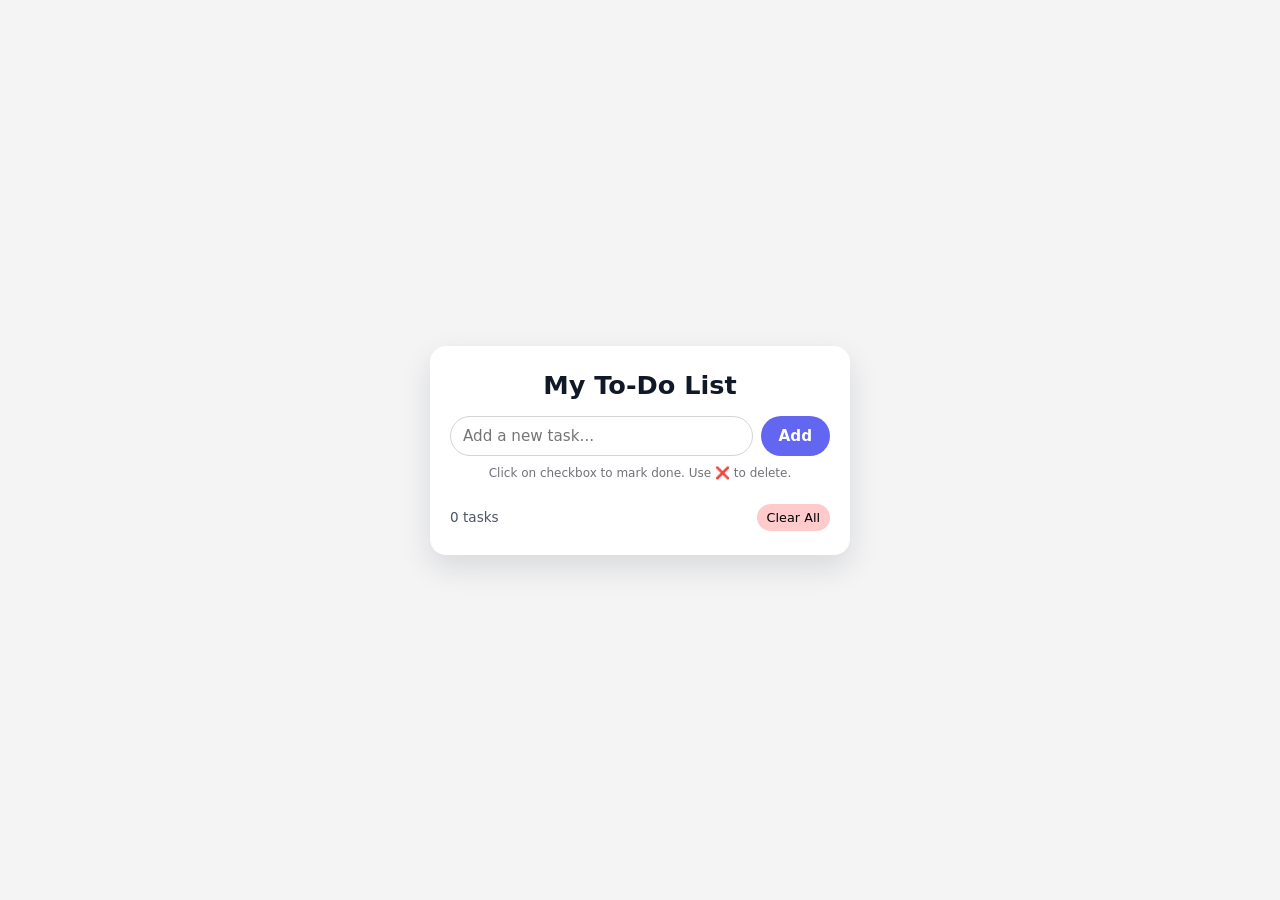
<file: index.html>
<!DOCTYPE html>
<html lang="en">
<head>
  <meta charset="UTF-8" />
  <title>Todo App</title>
  <meta name="viewport" content="width=device-width, initial-scale=1.0" />
  <link rel="stylesheet" href="style.css" />
</head>
<body>
  <div class="app">
    <h1 class="title">My To-Do List</h1>

    <form id="todo-form" class="todo-form">
      <input
        type="text"
        id="todo-input"
        placeholder="Add a new task..."
        autocomplete="off"
      />
      <button type="submit">Add</button>
    </form>

    <p class="hint">Click on checkbox to mark done. Use ❌ to delete.</p>

    <ul id="todo-list" class="todo-list"></ul>

    <div class="footer">
      <span id="task-count">0 tasks</span>
      <button id="clear-all" class="clear-btn">Clear All</button>
    </div>
  </div>

  <script src="todo.js"></script>
</body>
</html>
</file>
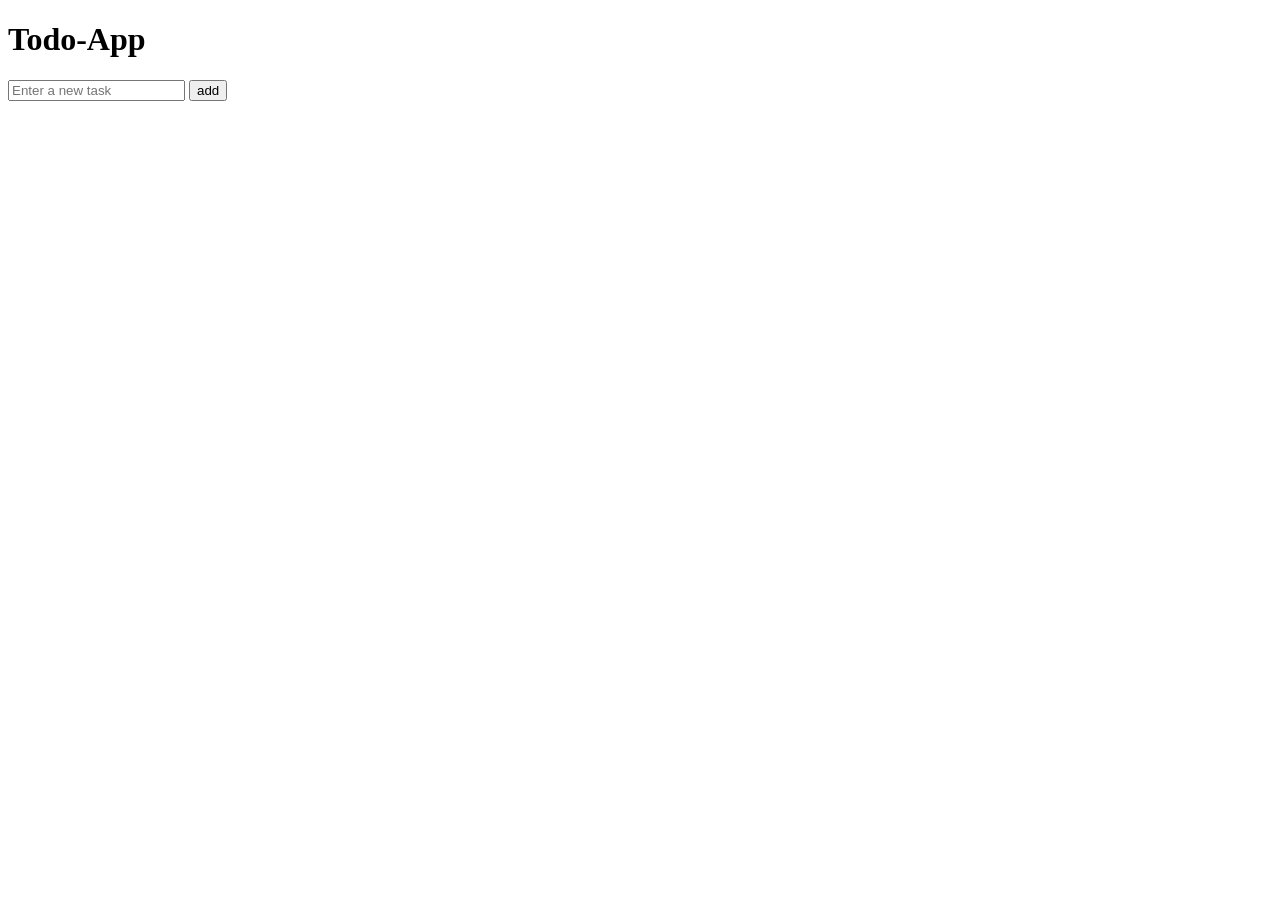
<file: todoapp.html>
<!-- To Do -->
<!DOCTYPE html>
<html lang="en">
<head>
    <meta charset="UTF-8">
    <meta name="viewport" content="width=device-width, initial-scale=1.0">
    <title>ToDo-App</title>
</head>
<body>
    <h1>Todo-App</h1>
    <input type="text" id="taskInput" placeholder="Enter a new task">
    <button onclick="addTask()">add</button>
    <ul id="taskList"></ul>
    <script>
        function addTask() {
            const taskInput = document.getElementById("taskInput")
            const taskText = taskInput.value.trim();

            if(taskText !=="") {
                const li = document.createElement("li");
                li.textContent = taskText;


                const deleteButton = document.createElement('button');
                deleteButton.textContent = 'Delete';
                deleteButton.onclick = function(){
                    this.parentElement.remove();

                };
                li.appendChild(deleteButton);
                document.getElementById("taskList").appendChild(li);

                taskInput.value = "";
            }
        }
    </script>
    
</body>
</html>
</file>
<file: style.css>
* {
  box-sizing: border-box;
  margin: 0;
  padding: 0;
  font-family: system-ui, -apple-system, BlinkMacSystemFont, "Segoe UI", sans-serif;
}

body {
  min-height: 100vh;
  display: flex;
  align-items: center;
  justify-content: center;
  background: #f4f4f5;
  padding: 16px;
}

.app {
  background: #ffffff;
  width: 100%;
  max-width: 420px;
  padding: 24px 20px;
  border-radius: 16px;
  box-shadow: 0 12px 30px rgba(15, 23, 42, 0.12);
}

.title {
  text-align: center;
  margin-bottom: 16px;
  font-size: 1.6rem;
  color: #111827;
}

.todo-form {
  display: flex;
  gap: 8px;
  margin-bottom: 10px;
}

.todo-form input {
  flex: 1;
  padding: 10px 12px;
  border-radius: 999px;
  border: 1px solid #d4d4d8;
  outline: none;
  font-size: 0.95rem;
}

.todo-form input:focus {
  border-color: #6366f1;
  box-shadow: 0 0 0 2px rgba(99, 102, 241, 0.2);
}

.todo-form button {
  padding: 10px 18px;
  border-radius: 999px;
  border: none;
  cursor: pointer;
  font-size: 0.95rem;
  font-weight: 600;
  background: #6366f1;
  color: #ffffff;
  transition: transform 0.08s ease, box-shadow 0.1s ease, background 0.2s ease;
}

.todo-form button:hover {
  background: #4f46e5;
  box-shadow: 0 6px 12px rgba(79, 70, 229, 0.35);
}

.todo-form button:active {
  transform: translateY(1px) scale(0.98);
  box-shadow: none;
}

.hint {
  font-size: 0.75rem;
  color: #71717a;
  margin-bottom: 10px;
  text-align: center;
}

.todo-list {
  list-style: none;
  max-height: 340px;
  overflow-y: auto;
  padding-right: 4px;
}

.todo-item {
  display: flex;
  align-items: center;
  justify-content: space-between;
  gap: 10px;
  padding: 8px 10px;
  margin-bottom: 8px;
  border-radius: 10px;
  background: #f9fafb;
  border: 1px solid #e5e7eb;
  transition: background 0.15s ease, transform 0.08s ease;
}

.todo-item:hover {
  background: #eef2ff;
  transform: translateY(-1px);
}

.left {
  display: flex;
  align-items: center;
  gap: 8px;
}

.todo-item input[type="checkbox"] {
  width: 16px;
  height: 16px;
  cursor: pointer;
}

.todo-text {
  font-size: 0.95rem;
  color: #111827;
  word-break: break-word;
}

.todo-item.completed .todo-text {
  text-decoration: line-through;
  color: #9ca3af;
}

.delete-btn {
  background: none;
  border: none;
  cursor: pointer;
  font-size: 1rem;
  line-height: 1;
}

.delete-btn:hover {
  transform: scale(1.1);
}

.footer {
  display: flex;
  justify-content: space-between;
  align-items: center;
  margin-top: 14px;
  font-size: 0.85rem;
  color: #4b5563;
}

.clear-btn {
  border: none;
  background: #fecaca;
  padding: 6px 10px;
  border-radius: 999px;
  cursor: pointer;
  font-size: 0.8rem;
}

.clear-btn:hover {
  background: #f87171;
  color: #111827;
}

/* Scrollbar (for desktop) */
.todo-list::-webkit-scrollbar {
  width: 6px;
}

.todo-list::-webkit-scrollbar-thumb {
  background: #d4d4d8;
  border-radius: 999px;
}
</file>
